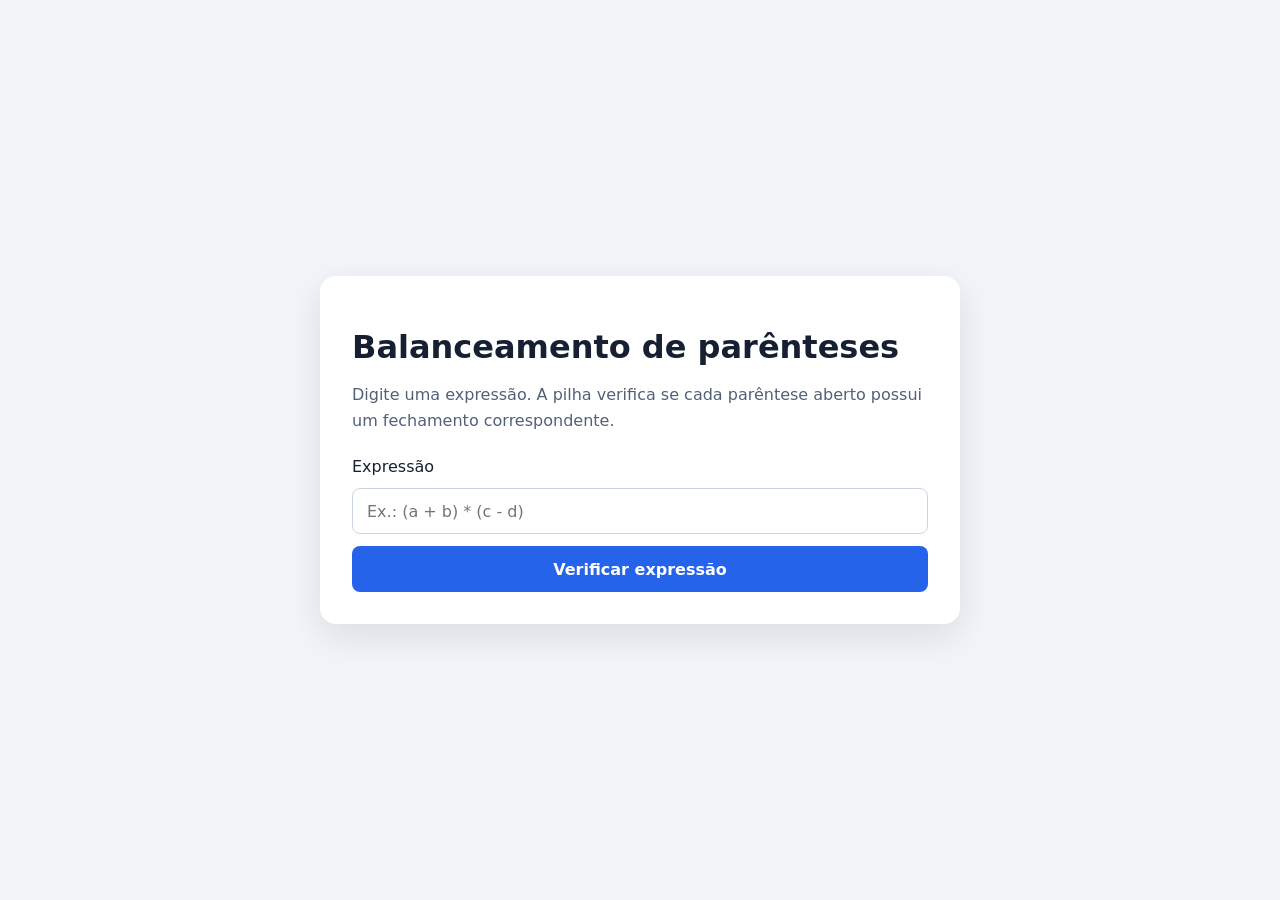
<file: balanceamento/index.html>
<!DOCTYPE html>
<html lang="pt-BR">
<head>
    <meta charset="utf-8">
    <meta name="viewport" content="width=device-width, initial-scale=1">
    <title>Balanceamento de parênteses</title>
    <link rel="stylesheet" href="main.css">
</head>
<body>
    <main class="card">
        <h1>Balanceamento de parênteses</h1>
        <p class="intro">Digite uma expressão. A pilha verifica se cada parêntese aberto possui um fechamento correspondente.</p>

        <form id="expression-form">
            <label for="expression">Expressão</label>
            <input id="expression" name="expression" type="text" placeholder="Ex.: (a + b) * (c - d)" autocomplete="off" required>
            <button type="submit">Verificar expressão</button>
        </form>

        <p id="result" class="message" role="status" aria-live="polite" hidden></p>
    </main>
    <script src="main.js"></script>
</body>
</html>
</file>
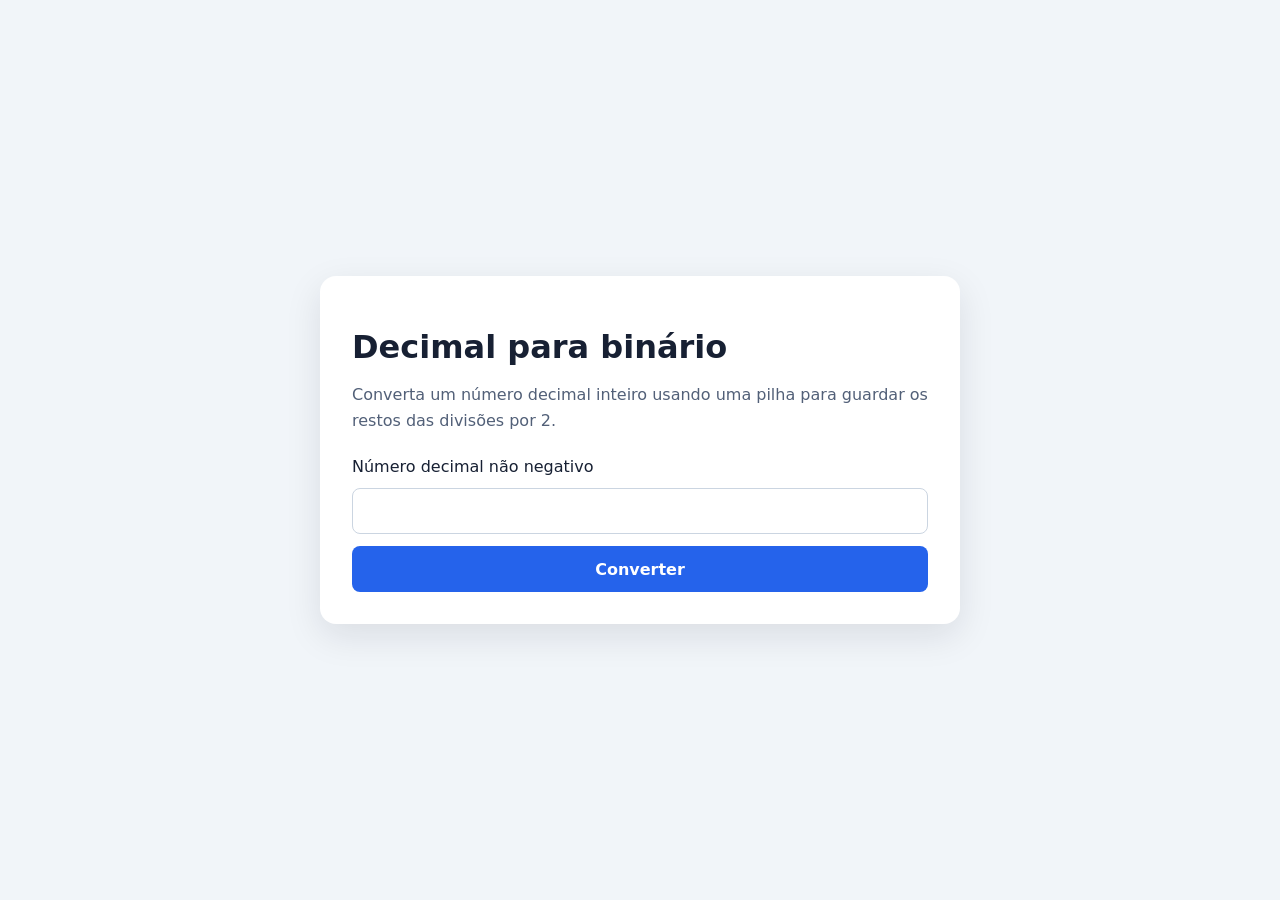
<file: decimal_p_binario/index.html>
<!DOCTYPE html>
<html lang="pt-BR">
<head>
    <meta charset="utf-8">
    <meta name="viewport" content="width=device-width, initial-scale=1">
    <title>Conversão decimal para binário</title>
    <link rel="stylesheet" href="main.css">
</head>
<body>
    <main class="card">
        <h1>Decimal para binário</h1>
        <p class="intro">Converta um número decimal inteiro usando uma pilha para guardar os restos das divisões por 2.</p>

        <form id="conversion-form">
            <label for="decimal-number">Número decimal não negativo</label>
            <input id="decimal-number" name="decimal-number" type="number" min="0" step="1" required inputmode="numeric">
            <button type="submit">Converter</button>
        </form>

        <p id="error-message" class="message error" role="alert" hidden></p>
        <section id="result" class="result" aria-live="polite" hidden>
            <h2>Resultado</h2>
            <p>Representação binária: <strong id="binary-result"></strong></p>
            <h3>Restos armazenados na pilha</h3>
            <p class="hint">Esta é a sequência obtida ao desempilhar os restos, na mesma ordem do resultado binário.</p>
            <ol id="remainder-stack" class="stack" aria-label="Restos na pilha"></ol>
        </section>
    </main>
    <script src="main.js"></script>
</body>
</html>
</file>
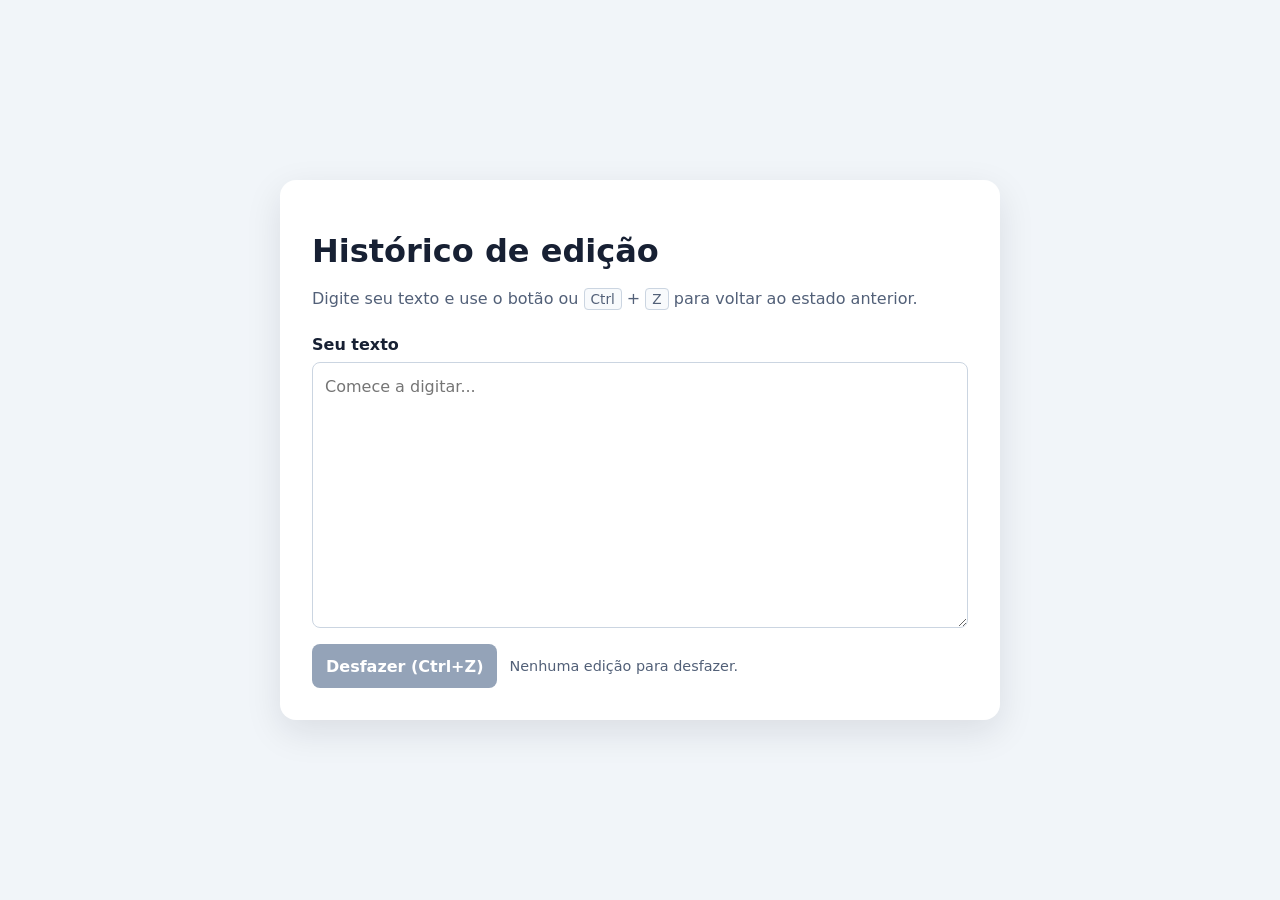
<file: historico/index.html>
<!DOCTYPE html>
<html lang="pt-BR">
<head>
    <meta charset="utf-8">
    <meta name="viewport" content="width=device-width, initial-scale=1">
    <title>Histórico de edição</title>
    <link rel="stylesheet" href="main.css">
</head>
<body>
    <main class="card">
        <h1>Histórico de edição</h1>
        <p class="intro">Digite seu texto e use o botão ou <kbd>Ctrl</kbd> + <kbd>Z</kbd> para voltar ao estado anterior.</p>

        <label for="text-editor">Seu texto</label>
        <textarea id="text-editor" rows="10" placeholder="Comece a digitar..."></textarea>
        <div class="actions">
            <button id="undo-button" type="button" disabled>Desfazer (Ctrl+Z)</button>
            <span id="history-status" aria-live="polite">Nenhuma edição para desfazer.</span>
        </div>
    </main>
    <script src="main.js"></script>
</body>
</html>
</file>
<file: balanceamento/main.css>
:root {
    color-scheme: light;
    font-family: system-ui, -apple-system, BlinkMacSystemFont, "Segoe UI", sans-serif;
    color: #172033;
    background: #f1f5f9;
}

* {
    box-sizing: border-box;
}

body {
    min-height: 100vh;
    margin: 0;
    padding: 32px 16px;
    display: grid;
    place-items: center;
}

.card {
    width: min(100%, 640px);
    padding: 32px;
    border-radius: 16px;
    background: #fff;
    box-shadow: 0 12px 36px rgb(15 23 42 / 10%);
}

.back-link {
    color: #2563eb;
    font-size: 0.9rem;
}

h1 {
    margin: 20px 0 8px;
    line-height: 1.2;
}

.intro {
    color: #526078;
    line-height: 1.6;
}

form {
    display: grid;
    gap: 12px;
    margin-top: 24px;
}

input, button {
    min-height: 46px;
    padding: 10px 14px;
    border: 1px solid #cbd5e1;
    border-radius: 8px;
    font: inherit;
}

input:focus {
    outline: 3px solid #bfdbfe;
    border-color: #2563eb;
}

button {
    border: 0;
    background: #2563eb;
    color: #fff;
    font-weight: 700;
    cursor: pointer;
}

button:hover {
    background: #1d4ed8;
}

.message {
    margin-top: 24px;
    padding: 14px 16px;
    border-radius: 8px;
    line-height: 1.5;
}

.success {
    background: #dcfce7;
    color: #166534;
}

.error {
    background: #fee2e2;
    color: #991b1b;
}

@media (max-width: 480px) {
    .card {
        padding: 24px 20px;
    }
}
</file>
<file: decimal_p_binario/main.css>
:root {
    color-scheme: light;
    font-family: system-ui, -apple-system, BlinkMacSystemFont, "Segoe UI", sans-serif;
    color: #172033;
    background: #f1f5f9;
}

* {
    box-sizing: border-box;
}

body {
    min-height: 100vh;
    margin: 0;
    padding: 32px 16px;
    display: grid;
    place-items: center;
}

.card {
    width: min(100%, 640px);
    padding: 32px;
    border-radius: 16px;
    background: #fff;
    box-shadow: 0 12px 36px rgb(15 23 42 / 10%);
}

.back-link {
    color: #2563eb;
    font-size: 0.9rem;
}

h1, h2, h3 {
    line-height: 1.2;
}

h1 {
    margin: 20px 0 8px;
}

.intro, .hint {
    color: #526078;
    line-height: 1.6;
}

form {
    display: grid;
    gap: 12px;
    margin-top: 24px;
}

input, button {
    min-height: 46px;
    padding: 10px 14px;
    border: 1px solid #cbd5e1;
    border-radius: 8px;
    font: inherit;
}

input:focus {
    outline: 3px solid #bfdbfe;
    border-color: #2563eb;
}

button {
    border: 0;
    background: #2563eb;
    color: #fff;
    font-weight: 700;
    cursor: pointer;
}

button:hover {
    background: #1d4ed8;
}

.result {
    margin-top: 28px;
    padding-top: 8px;
    border-top: 1px solid #e2e8f0;
}

.result h2 {
    margin-bottom: 8px;
}

.result strong {
    color: #166534;
    font-size: 1.25rem;
    overflow-wrap: anywhere;
}

.hint {
    margin-top: -8px;
    font-size: 0.9rem;
}

.stack {
    display: flex;
    flex-wrap: wrap;
    gap: 8px;
    padding: 12px;
    border: 2px dashed #94a3b8;
    border-radius: 8px;
    list-style: none;
}

.stack li {
    min-width: 40px;
    padding: 8px;
    border-radius: 6px;
    background: #dbeafe;
    text-align: center;
    font-weight: 700;
}

.error {
    color: #b91c1c;
}

@media (max-width: 480px) {
    .card {
        padding: 24px 20px;
    }
}
</file>
<file: historico/main.css>
:root {
    color-scheme: light;
    font-family: system-ui, -apple-system, BlinkMacSystemFont, "Segoe UI", sans-serif;
    color: #172033;
    background: #f1f5f9;
}

* {
    box-sizing: border-box;
}

body {
    min-height: 100vh;
    margin: 0;
    padding: 32px 16px;
    display: grid;
    place-items: center;
}

.card {
    width: min(100%, 720px);
    padding: 32px;
    border-radius: 16px;
    background: #fff;
    box-shadow: 0 12px 36px rgb(15 23 42 / 10%);
}

.back-link {
    color: #2563eb;
    font-size: 0.9rem;
}

h1 {
    margin: 20px 0 8px;
    line-height: 1.2;
}

.intro {
    color: #526078;
    line-height: 1.6;
}

kbd {
    padding: 2px 6px;
    border: 1px solid #cbd5e1;
    border-radius: 4px;
    background: #f8fafc;
    font: inherit;
    font-size: 0.85em;
}

label {
    display: block;
    margin: 24px 0 8px;
    font-weight: 600;
}

textarea {
    display: block;
    width: 100%;
    min-height: 200px;
    padding: 12px;
    border: 1px solid #cbd5e1;
    border-radius: 8px;
    font: inherit;
    line-height: 1.5;
    resize: vertical;
}

textarea:focus {
    outline: 3px solid #bfdbfe;
    border-color: #2563eb;
}

.actions {
    display: flex;
    flex-wrap: wrap;
    align-items: center;
    gap: 12px;
    margin-top: 16px;
}

button {
    min-height: 44px;
    padding: 10px 14px;
    border: 0;
    border-radius: 8px;
    background: #2563eb;
    color: #fff;
    font: inherit;
    font-weight: 700;
    cursor: pointer;
}

button:hover:not(:disabled) {
    background: #1d4ed8;
}

button:disabled {
    background: #94a3b8;
    cursor: not-allowed;
}

#history-status {
    color: #526078;
    font-size: 0.9rem;
}

@media (max-width: 480px) {
    .card {
        padding: 24px 20px;
    }
}
</file>
